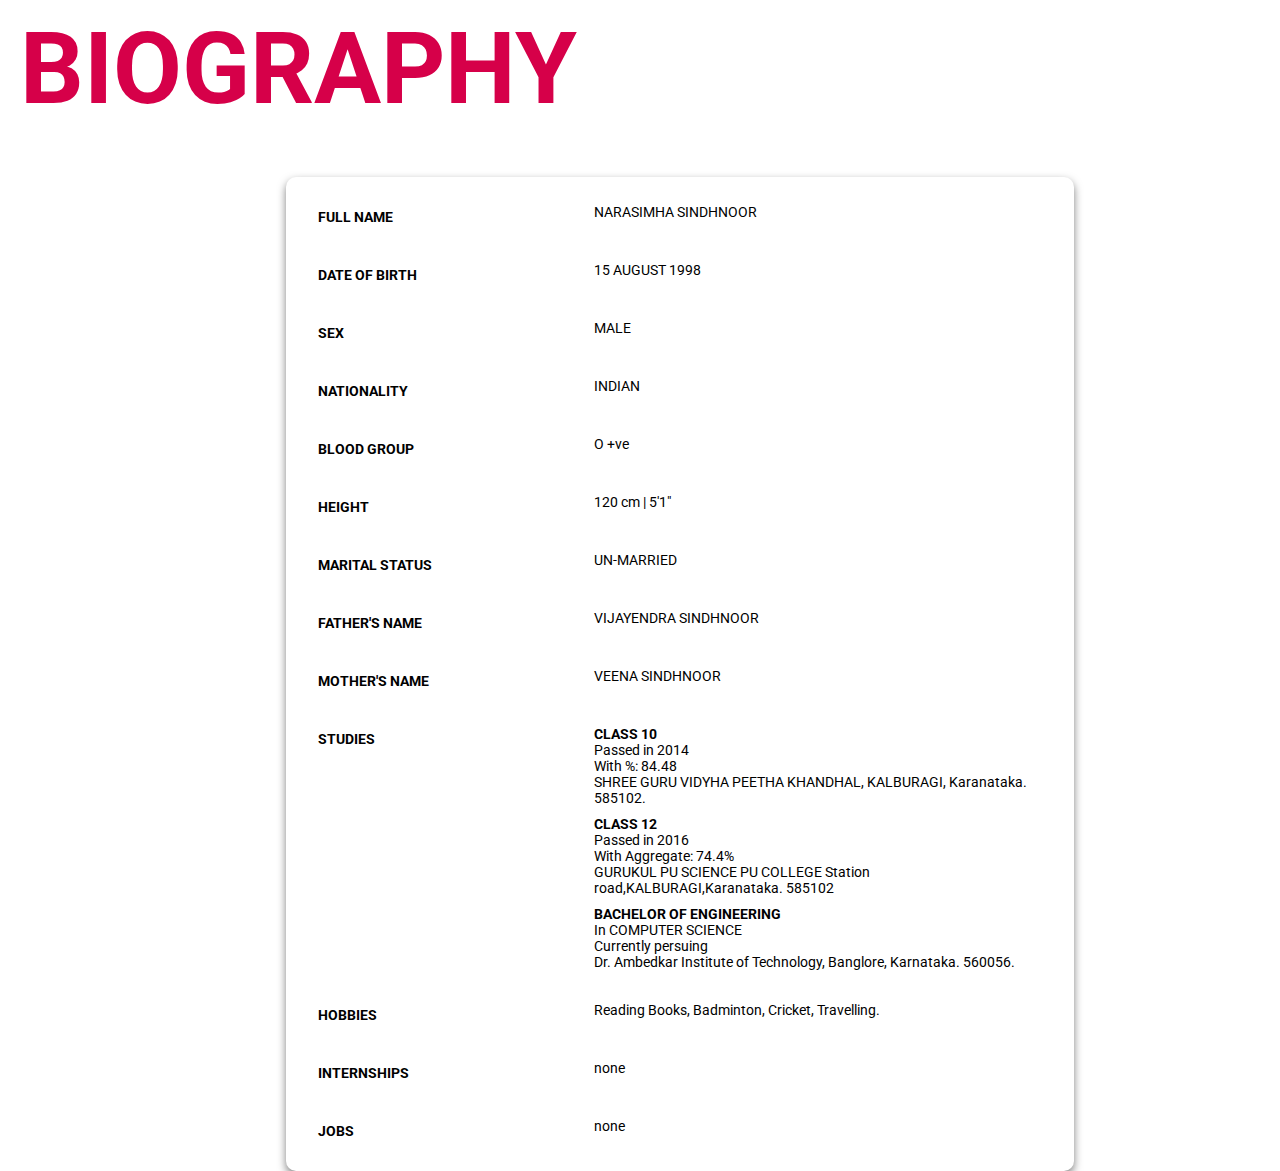
<file: bio.html>
<!DOCTYPE html>
<html>
<head>
	<title>profile/VECTOR HEAT</title>
	<link rel="stylesheet" type="text/css" href="styleBio.css">
</head>
<body>
	<h1 id="h1">BIOGRAPHY</h1>
	<div class = "background">
		<div class = "wrapper">
			<!--*********************************************************************************************************-->
			<div class = "container">

				<div class = "left"><h4 id="h4">FULL NAME</h4></div>
				<!--right starts here-->
				<div class = "right">
					<ol class="d">
						<li>
							<div class="des">
								<p id="p">NARASIMHA SINDHNOOR </p>
							</div>
						</li>
					</ol>
				</div>

				<!--right ends here-->
			</div>
			<!--*********************************************************************************************************-->
			<div class = "container">

				<div class = "left"><h4 id="h4">DATE OF BIRTH</h4></div>
				<!--right starts here-->
				<div class = "right">
					<ol class="d">
						<li>
							<div class="des">
								<p id="p">15 AUGUST 1998</p>
							</div>
						</li>
					</ol>
				</div>

				<!--right ends here-->
			</div>

			<!--*********************************************************************************************************-->
			<div class = "container">

				<div class = "left"><h4 id="h4">SEX</h4></div>
				<!--right starts here-->
				<div class = "right">
					<ol class="d">
						<li>
							<div class="des">
								<p id="p">MALE</p>
							</div>
						</li>
					</ol>
				</div>

				<!--right ends here-->
			</div>
			<!--*********************************************************************************************************-->
			<div class = "container">

				<div class = "left"><h4 id="h4">NATIONALITY</h4></div>
				<!--right starts here-->
				<div class = "right">
					<ol class="d">
						<li>
							<div class="des">
								<p id="p">INDIAN</p>
							</div>
						</li>
					</ol>
				</div>

				<!--right ends here-->
			</div>
			<!--*********************************************************************************************************-->
			<div class = "container">

				<div class = "left"><h4 id="h4">BLOOD GROUP</h4></div>
				<!--right starts here-->
				<div class = "right">
					<ol class="d">
						<li>
							<div class="des">
								<p id="p">O +ve</p>
							</div>
						</li>
					</ol>
				</div>

				<!--right ends here-->
			</div>
			<!--*********************************************************************************************************-->
			<div class = "container">

				<div class = "left"><h4 id="h4">HEIGHT</h4></div>
				<!--right starts here-->
				<div class = "right">
					<ol class="d">
						<li>
							<div class="des">
								<p id="p">120 cm | 5'1"</p>
							</div>
						</li>
					</ol>
				</div>

				<!--right ends here-->
			</div>
			<!--*********************************************************************************************************-->
			<div class = "container">

				<div class = "left"><h4 id="h4">MARITAL STATUS</h4></div>
				<!--right starts here-->
				<div class = "right">
					<ol class="d">
						<li>
							<div class="des">
								<p id="p">UN-MARRIED</p>
							</div>
						</li>
					</ol>
				</div>

				<!--right ends here-->
			</div>
			<!--*********************************************************************************************************-->
			<div class = "container">

				<div class = "left"><h4 id="h4">FATHER'S NAME</h4></div>
				<!--right starts here-->
				<div class = "right">
					<ol class="d">
						<li>
							<div class="des">
								<p id="p">VIJAYENDRA SINDHNOOR</p>
							</div>
						</li>
					</ol>
				</div>

				<!--right ends here-->
			</div>
			<!--*********************************************************************************************************-->

			<div class = "container">

				<div class = "left"><h4 id="h4">MOTHER'S NAME</h4></div>
				<!--right starts here-->
				<div class = "right">
					<ol class="d">
						<li>
							<div class="des">
								<p id="p">VEENA SINDHNOOR</p>
							</div>
						</li>
					</ol>
				</div>

				<!--right ends here-->
			</div>
			<!--*********************************************************************************************************-->
			<div class = "container">

				<div class = "left"><h4 id="h4">STUDIES</h4></div>
				<!--right starts here-->
				<div class = "right">
					<ol class="d">
						<li>
							<div class="des">
								<p id="b">CLASS 10</p>
								<p id="p">Passed in 2014</p>
								<p id="p">With %: 84.48</p>
								<p id="p">SHREE GURU VIDYHA PEETHA KHANDHAL, KALBURAGI, Karanataka. 585102.</p>
							</div>
						</li>
						<li>
							<div class="des">
								<p id="b">CLASS 12</p>
								<p id="p">Passed in 2016</p>
								<p id="p">With Aggregate: 74.4%</p>
								<p id="p">GURUKUL PU SCIENCE PU COLLEGE Station road,KALBURAGI,Karanataka. 585102</p>
							</div>
						</li>
						<li>
							<div class="des">
								<p id="b">BACHELOR OF ENGINEERING</p>
								<p id="p">In COMPUTER SCIENCE</p>
								<p id="p">Currently persuing</p>
								<p id="p">Dr. Ambedkar Institute of Technology, Banglore, Karnataka. 560056.</p>
							</div>
						</li>
					</ol>
				</div>

				<!--right ends here-->
			</div>
			<!--*********************************************************************************************************-->

			<div class = "container">

				<div class = "left"><h4 id="h4">HOBBIES</h4></div>
				<!--right starts here-->
				<div class = "right">
					<ol class="d">
						<li>
							<div class="des">
								<p id="p">Reading Books, Badminton, Cricket, Travelling.</p>
							</div>
						</li>
					</ol>
				</div>

				<!--right ends here-->
			</div>
			<!--*********************************************************************************************************-->

			<div class = "container">

				<div class = "left"><h4 id="h4">INTERNSHIPS</h4></div>
				<!--right starts here-->
				<div class = "right">
					<ol class="d">
						<li>
							<div class="des">
								<p id="p">none</p>
							</div>
						</li>
					</ol>
				</div>

				<!--right ends here-->
			</div>
			<!--*********************************************************************************************************-->

			<div class = "container">

				<div class = "left"><h4 id="h4">JOBS</h4></div>
				<!--right starts here-->
				<div class = "right">
					<ol class="d">
						<li>
							<div class="des">
								<p id="p">none</p>
							</div>
						</li>
					</ol>
				</div>

				<!--right ends here-->
			</div>
			<!--*********************************************************************************************************-->


		</div>
	</div>
</body>
</html>
</file>
<file: styleBio.css>
@import url('https://fonts.googleapis.com/css?family=Roboto&display=swap');

*{
	padding: 0;
	margin: 0;
	font-family: "Roboto",sans-serif;
}

#h1{
	margin-top: 10px;	
	margin-bottom: 10px;
	font-size: 100px;
	color: #d60049;
	padding-left: 20px;	 
}
#h4{
	font-size: 14px;
	font-style: bold;

}
#p{
	font-size: 14px;

}
#b{
	font-weight:bold;
	font-size: 14px;

}
.wrapper{
	position: absolute;
	left: 50%;
	transform: translateX(-50%);
	box-shadow: 0 4px 8px 0 rgba(0,0,0,0.5);
  	width: 60%;
  	border-radius: 10px;
  	padding: 10px;
  	margin: 40px;
  	
}
.container{
	margin: 2px;
	/*border:2px solid black;*/
	width: 96.4%;
	display: table;
	padding: 10px;
}

.left{
	float:left; 
    width:20%;
    padding:0 10px;
    margin: 10px 0;
    /*border:2px solid black;*/
}
.right{
	float:right;
    width:60%;
    padding:0 10px;
    /*border:2px solid black;*/

}
ol.d{
	list-style-type: none;
}
.des{
	padding: 5px 0;

}
</file>
